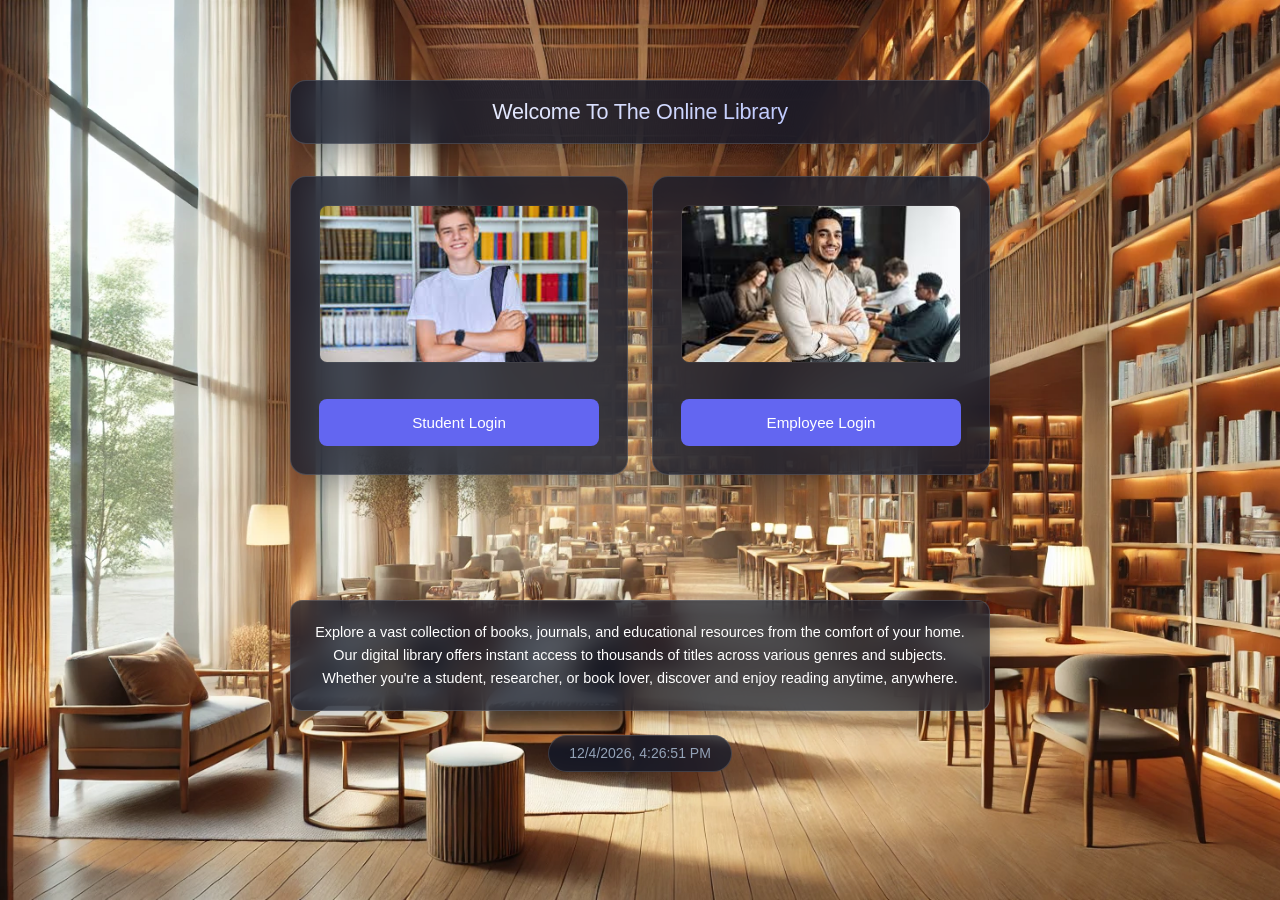
<file: Index.html>
<!doctype html>
<html lang="en">
  <head>
    <meta charset="UTF-8" />
    <meta name="viewport" content="width=device-width, initial-scale=1.0" />
    <title>MCA Library</title>
    <link rel="icon" href="Image/download (1)library.png" type="image/x-icon" />
    <link rel="stylesheet" href="style.css" />
    <!-- Google tag (gtag.js) -->
    <script
      async
      src="https://www.googletagmanager.com/gtag/js?id=G-PJY5RZ42Q6"
    ></script>
    <script>
      window.dataLayer = window.dataLayer || [];
      function gtag() {
        dataLayer.push(arguments);
      }
      gtag("js", new Date());

      gtag("config", "G-PJY5RZ42Q6");
    </script>
  </head>

  <body class="bg-image home-page">
    <main>
      <div class="welcome-banner fade-in">
        <h2>Welcome To The Online Library</h2>
      </div>

      <div class="container fade-in-delay">
        <div class="card">
          <a
            href="Student.html"
            style="background: transparent; padding: 0; display: block"
          >
            <img class="card-img" src="Image/student.jpeg" alt="Student" />
            <div>
              <button id="studentLogin" class="btn">Student Login</button>
            </div>
          </a>
        </div>
        <div class="card">
          <a
            href="Employee.html"
            style="background: transparent; padding: 0; display: block"
          >
            <img class="card-img" src="Image/Employee.jpeg" alt="Employee" />
            <div>
              <button id="employeeLogin" class="btn">Employee Login</button>
            </div>
          </a>
        </div>
      </div>

      <div id="footer">
        <p id="text">
          Explore a vast collection of books, journals, and educational
          resources from the comfort of your home.<br />
          Our digital library offers instant access to thousands of titles
          across various genres and subjects.<br />
          Whether you're a student, researcher, or book lover, discover and
          enjoy reading anytime, anywhere.
        </p>
        <p id="date"></p>
      </div>
    </main>

    <!-- Link to external script -->
    <script src="script.js"></script>
  </body>
</html>
</file>
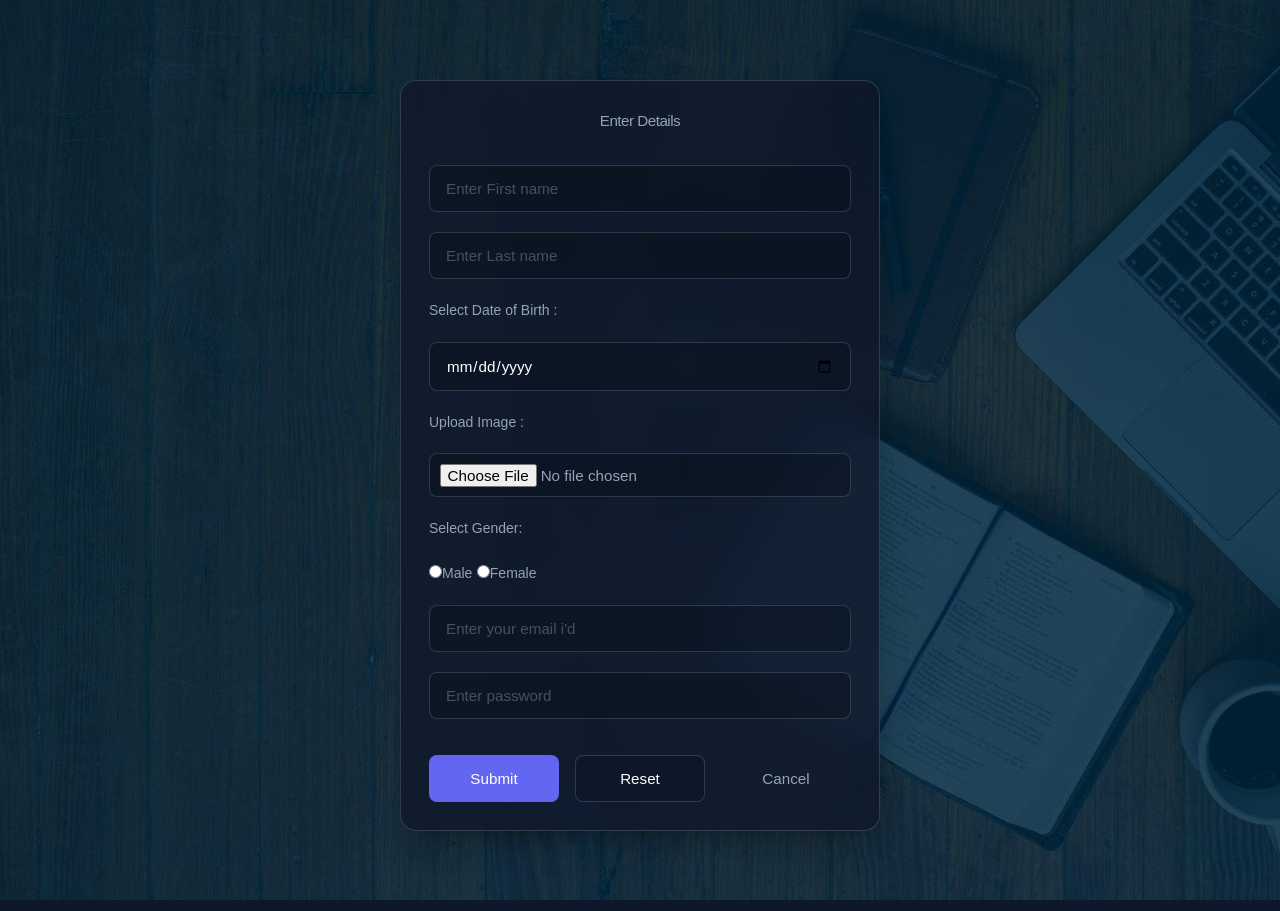
<file: E_Signup.html>
<!DOCTYPE html>
<html lang="en">
<head>
    <meta charset="UTF-8">
    <meta name="viewport" content="width=device-width, initial-scale=1.0">
    <title> Employee Signup Form </title>
    <link rel="stylesheet" href="style.css">
</head>

<body class="bg-image e-signup-page">
    <main style="display: flex; justify-content: center; width: 100%;">
        <div class="form-container">
            <h3><u>Enter Details</u></h3>
            <form>
                <input type="text" name="name" placeholder="Enter First name" />
                <input type="text" name="Last_name" placeholder="Enter Last name" />
                <label>Select Date of Birth :</label> <input type="date" name="date_of_birth" />
                <label>Upload Image :</label>  <input type="file" name="image" />
                
                <label>Select Gender:</label>
                <div class="radio-group">
                    <input type="radio" name="Gender" value="Male" id="E_male" /><label for="E_male">Male</label>
                    <input type="radio" name="Gender" value="Female" id="E_female" /><label for="E_female">Female</label>
                </div>
                
                <input type="email" name="email" placeholder="Enter your email i'd" />
                <input type="password" name="password" minlength="8" placeholder="Enter password" required />
                
                <div class="form-actions">
                    <button class="btn">Submit</button>
                    <button class="btn">Reset</button>
                    <button class="btn" type="button" onclick="window.history.back()">Cancel</button>
                </div>
            </form>
        </div>
    </main>
</body>
</html>
</file>
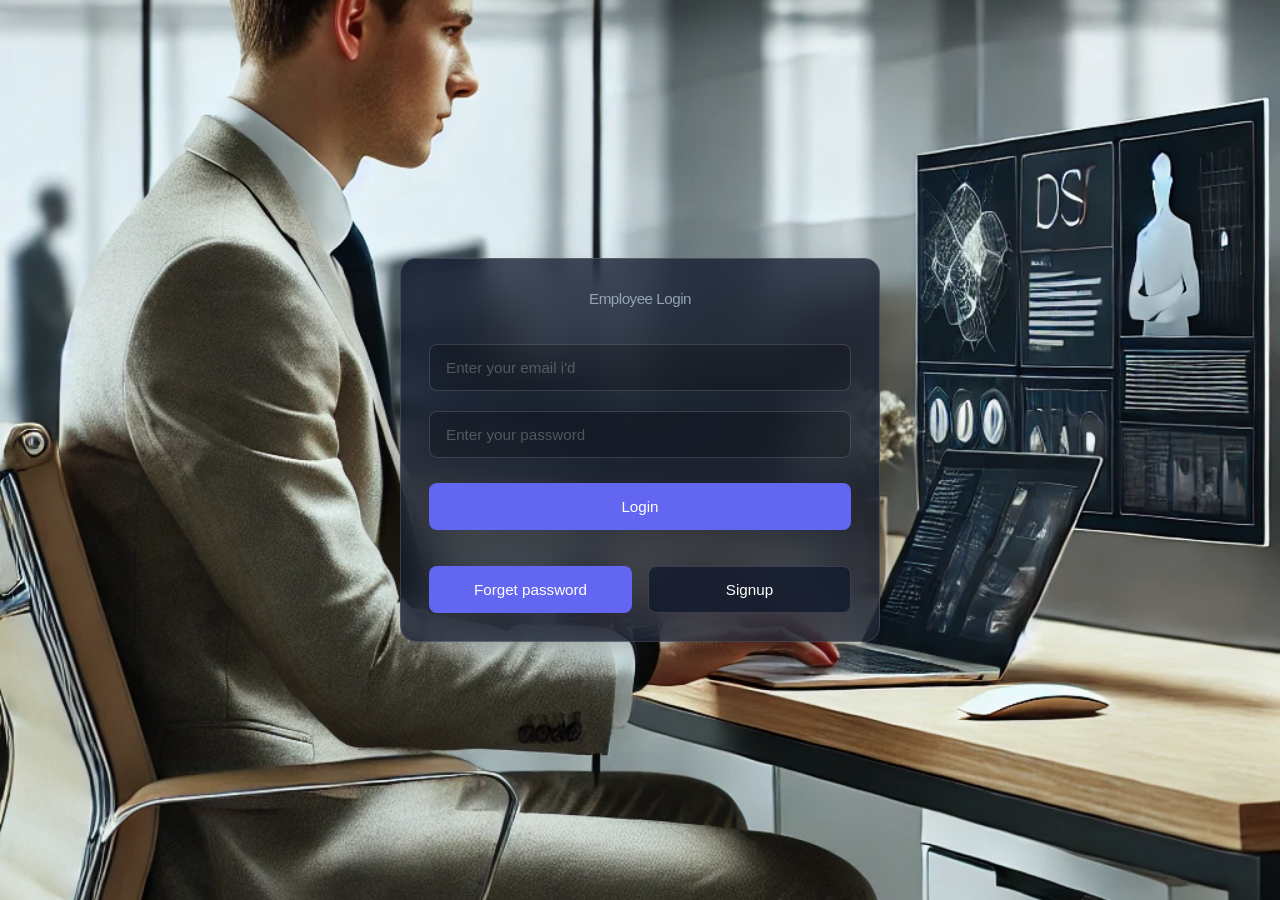
<file: Employee.html>
<!DOCTYPE html>
<html lang="en">
<head>
    <meta charset="UTF-8">
    <meta name="viewport" content="width=device-width, initial-scale=1.0">
    <title>Employee Login</title>
    <link rel="stylesheet" href="style.css" />
</head>

<body class="bg-image employee-page">
    <main style="display: flex; justify-content: center; width: 100%;">
        <div class="form-container">
            <h1><u>Employee Login</u></h1>
            <form>
                <input type="email" name="email" placeholder="Enter your email i'd">
                <input type="password" name="password" placeholder="Enter your password">
                <button class="btn" type="button" onclick="window.location.href='#Login'">Login</button>
                
                <div class="form-actions" style="margin-top: 1rem;">
                    <button class="btn" type="button" onclick="window.location.href='forget.html'">Forget password</button>
                    <button class="btn" type="button" onclick="window.location.href='E_Signup.html'">Signup</button>
                </div>
            </form>
        </div>
    </main>
</body>
</html>
</file>
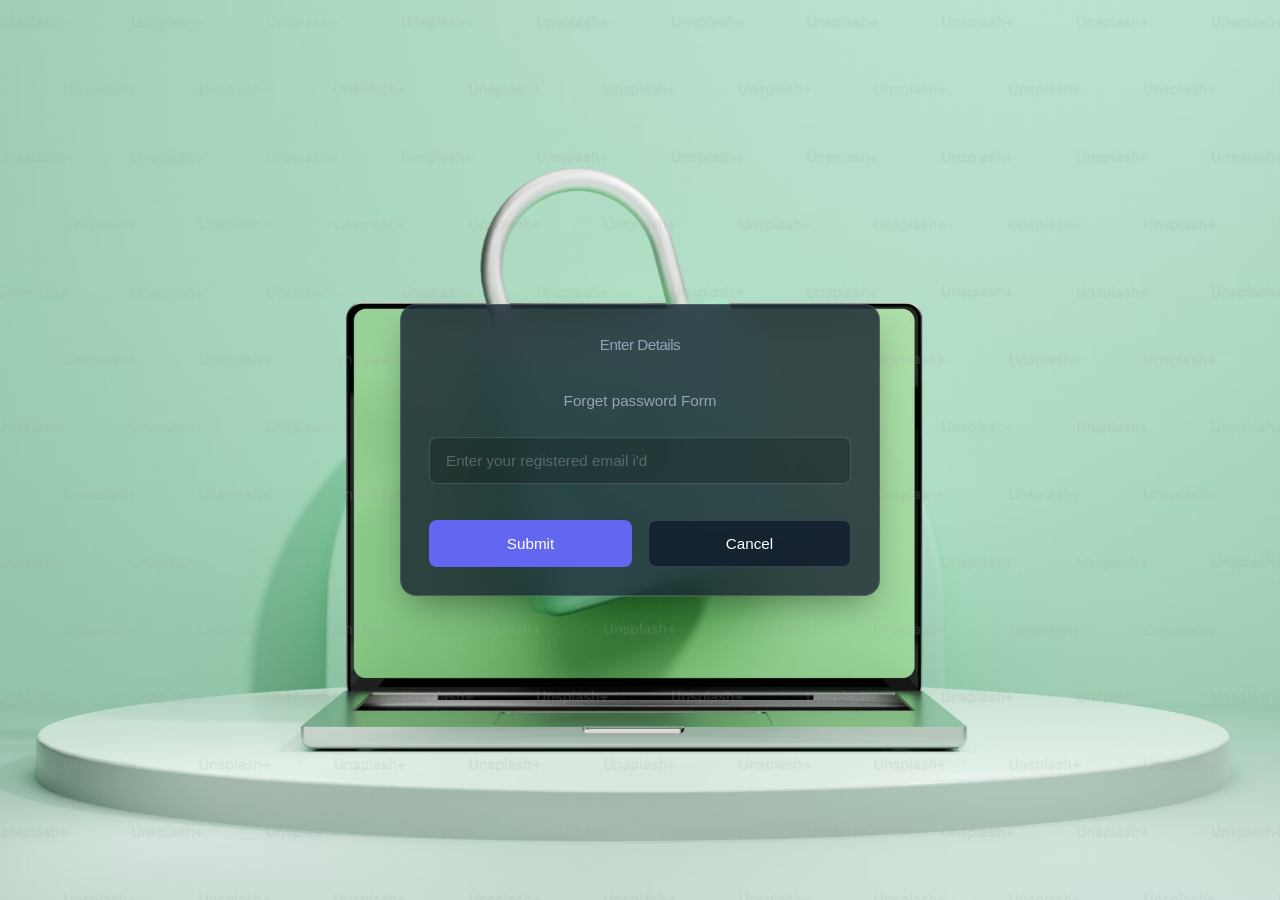
<file: forget.html>
<!DOCTYPE html>
<html lang="en">
<head>
    <meta charset="UTF-8">
    <meta name="viewport" content="width=device-width, initial-scale=1.0">
    <title> Forget password Form </title>
    <link rel="stylesheet" href="style.css">
</head>

<body class="bg-image forget-page">
    <main style="display: flex; justify-content: center; width: 100%;">
        <div class="form-container">
            <h3><u>Enter Details</u></h3>
            <p><u>Forget password Form</u></p>
            <form>
                <input type="email" name="email" placeholder="Enter your registered email i'd" />
                <div class="form-actions">
                    <button class="btn">Submit</button> 
                    <button class="btn" type="button" onclick="window.history.back()">Cancel</button>
                </div>
            </form>
        </div>
    </main>
</body>
</html>
</file>
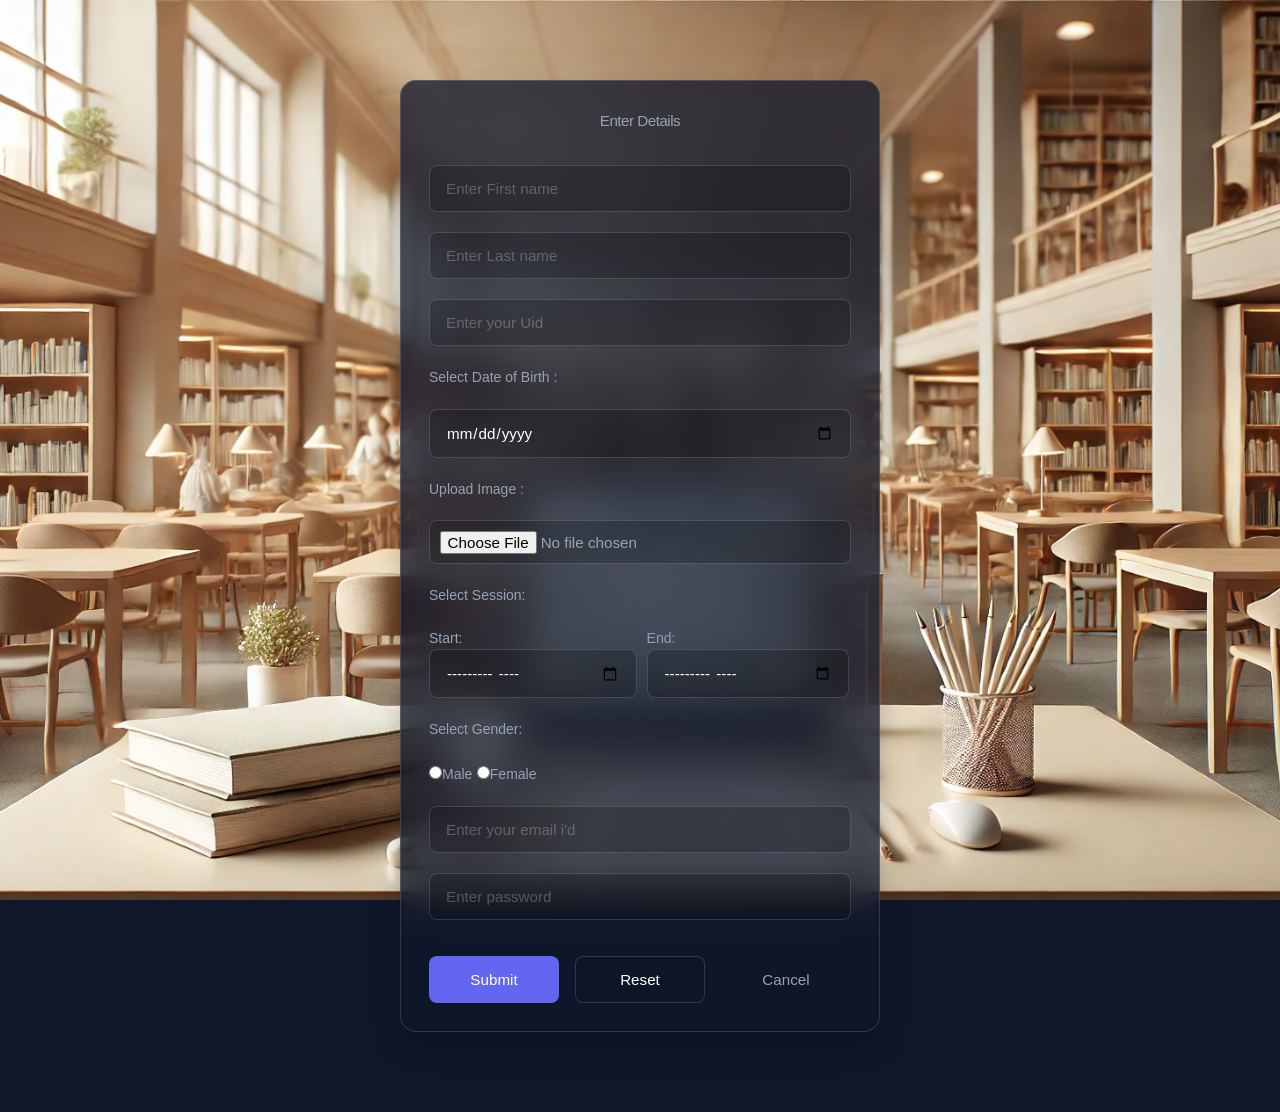
<file: Signup.html>
<!DOCTYPE html>
<html lang="en">
<head>
    <meta charset="UTF-8">
    <meta name="viewport" content="width=device-width, initial-scale=1.0">
    <title> Signup Form </title>
    <link rel="stylesheet" href="style.css">
</head>

<body class="bg-image signup-page">
    <main style="display: flex; justify-content: center; width: 100%;">
        <div class="form-container">
            <h3><u>Enter Details</u></h3>
            <form>
                <input type="text" name="name" placeholder="Enter First name" />
                <input type="text" name="Last_name" placeholder="Enter Last name" />
                <input type="text" name="Uid" placeholder="Enter your Uid" />
                <label>Select Date of Birth :</label> <input type="date" name="date_of_birth" />
                <label>Upload Image :</label>  <input type="file" name="image" />
                
                <label>Select Session:</label>
                <div style="display: flex; gap: 10px;">
                    <label>Start: <input type="month" name="Session" min="2009-06"  max="2026-07" /></label>
                    <label>End:   <input type="month" name="Session" min="2009-06"  max="2026-07" /></label>
                </div>
                
                <label>Select Gender:</label>
                <div class="radio-group">
                    <input type="radio" name="Gender" value="Male" id="male" /><label for="male">Male</label>
                    <input type="radio" name="Gender" value="Female" id="female" /><label for="female">Female</label>
                </div>
                
                <input type="email" name="email" placeholder="Enter your email i'd" />
                <input type="password" name="password" minlength="8" placeholder="Enter password" />
                
                <div class="form-actions">
                    <button class="btn">Submit</button>
                    <button class="btn">Reset</button>
                    <button class="btn" type="button" onclick="window.history.back()">Cancel</button>
                </div>
            </form>
        </div>
    </main>
</body>
</html>
</file>
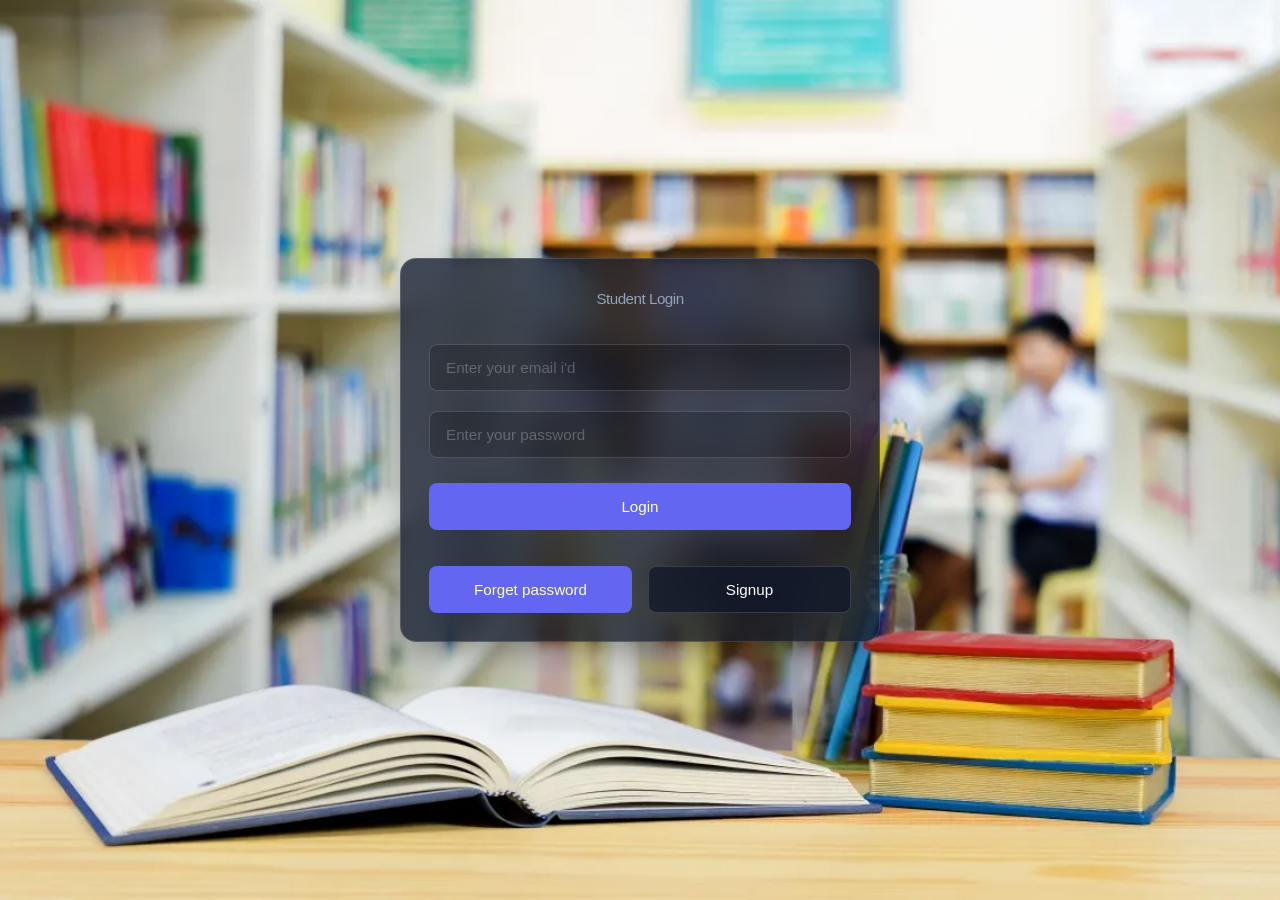
<file: Student.html>
<!DOCTYPE html>
<html lang="en">
<head>
    <meta charset="UTF-8">
    <meta name="viewport" content="width=device-width, initial-scale=1.0">
    <title>Student Login</title>
    <link rel="stylesheet" href="style.css" />
</head>

<body class="bg-image student-page">
    <main style="display: flex; justify-content: center; width: 100%;">
        <div class="form-container">
            <h1><u>Student Login</u></h1>
            <form>
                <input type="email" name="email" placeholder="Enter your email i'd">
                <input type="password" name="password" placeholder="Enter your password">
                <button class="btn" type="button" onclick="window.location.href='#Login'">Login</button>
                
                <div class="form-actions" style="margin-top: 1rem;">
                    <button class="btn" type="button" onclick="window.location.href='forget.html'">Forget password</button>
                    <button class="btn" type="button" onclick="window.location.href='Signup.html'">Signup</button>
                </div>
            </form>
        </div>
    </main>
</body>
</html>
</file>
<file: style.css>
/* Global reset and basic styles */
* {
  margin: 0;
  padding: 0;
  box-sizing: border-box;
  scroll-behavior: smooth;
}

:root {
  /* Core Premium SaaS Palette */
  --primary-color: #6366f1;
  /* Premium Indigo */
  --primary-hover: #4f46e5;
  /* Darker Indigo */

  --text-primary: #ffffff;
  --text-secondary: #94a3b8;
  /* Slate Muted */

  /* Background & Glass Effects */
  --bg-base: #0f172a;
  /* Slate 900 */
  --bg-dark-overlay: transparent;

  --glass-bg: rgba(15, 23, 42, 0.75);
  /* Deep dark glass for readability */
  --glass-border: rgba(255, 255, 255, 0.15);
  --glass-hover: rgba(15, 23, 42, 0.85);

  /* Shared Consistency */
  --border-radius: 16px;
  --panel-padding: 1.75rem;
  --panel-shadow: 0 15px 35px -10px rgba(0, 0, 0, 0.4);
  /* Lighter drop shadow */

  --font-family: "Outfit", "Inter", sans-serif;
  --transition-smooth: all 0.25s ease-in-out;
}

body {
  font-family: var(--font-family);
  display: flex;
  flex-direction: column;
  min-height: 100vh;
  background-color: var(--bg-base);
  color: var(--text-primary);
  line-height: 1.6;
}

/* Page-Specific Background Images */
.bg-image {
  background-size: cover;
  background-position: center;
  background-attachment: fixed;
  background-repeat: no-repeat;
}

.home-page {
  background-image: url("Image/library2.webp");
}

.student-page {
  background-image: url("Image/Student_Login2.png");
}

.employee-page {
  background-image: url("Image/Employee.webp");
}

.signup-page {
  background-image: url("Image/studentsignup.webp");
}

.e-signup-page {
  background-image: url("Image/Employee_Signup3.png");
}

.forget-page {
  background-image: url("Image/Forget_Password.png");
}

/* Base fade-in animations */
@keyframes fadeIn {
  from {
    opacity: 0;
    transform: translateY(10px);
  }

  to {
    opacity: 1;
    transform: translateY(0);
  }
}

.fade-in {
  opacity: 0;
  animation: fadeIn 0.8s cubic-bezier(0.4, 0, 0.2, 1) forwards;
}

.fade-in-delay {
  opacity: 0;
  animation: fadeIn 0.8s cubic-bezier(0.4, 0, 0.2, 1) 0.15s forwards;
}

/* Main Content Area */
main {
  flex: 1;
  display: flex;
  flex-direction: column;
  align-items: center;
  padding: 4rem 1.5rem;
  width: 100%;
}

/* Welcome Banner */
.welcome-banner {
  background: var(--glass-bg);
  backdrop-filter: blur(20px);
  -webkit-backdrop-filter: blur(20px);
  border: 1px solid var(--glass-border);
  width: 100%;
  max-width: 700px;
  padding: 1rem 1.5rem;
  text-align: center;
  margin-bottom: 2rem;
  border-radius: var(--border-radius);
  box-shadow: var(--panel-shadow);
}

.welcome-banner h2 {
  font-size: 1.35rem;
  font-weight: 500;
  letter-spacing: -0.2px;
  background: linear-gradient(135deg, #ffffff, #a5b4fc);
  -webkit-background-clip: text;
  background-clip: text;
  color: transparent;
  line-height: 1.4;
}

/* Cards Container (Index) */
.container {
  display: grid;
  grid-template-columns: 1fr;
  gap: 1.5rem;
  width: 100%;
  max-width: 700px;
}

.card {
  background: var(--glass-bg);
  backdrop-filter: blur(20px);
  border: 1px solid var(--glass-border);
  padding: var(--panel-padding);
  border-radius: var(--border-radius);
  text-align: center;
  box-shadow: var(--panel-shadow);
  transition: var(--transition-smooth);
}

.card:hover {
  transform: translateY(-4px);
  background: var(--glass-hover);
  border-color: rgba(255, 255, 255, 0.15);
}

.card-img {
  width: 100%;
  height: auto;
  border-radius: 8px;
  /* Slightly sharper inner radius */
  margin-bottom: 1.5rem;
  transition: var(--transition-smooth);
  object-fit: cover;
  aspect-ratio: 16/9;
  border: 1px solid rgba(255, 255, 255, 0.05);
}

/* Global Buttons */
button,
.btn {
  background-color: var(--primary-color);
  color: #ffffff;
  border: 1px solid transparent;
  padding: 0.875rem 1.5rem;
  border-radius: 8px;
  /* Modern crisp button */
  cursor: pointer;
  font-size: 0.95rem;
  font-weight: 500;
  transition: var(--transition-smooth);
  width: 100%;
  /* Mobile full width */
  margin-top: 5px;
  display: inline-block;
  text-align: center;
}

button:hover,
.btn:hover {
  background-color: var(--primary-hover);
  box-shadow: 0 8px 16px -4px rgba(99, 102, 241, 0.3);
}

button:active,
.btn:active {
  transform: scale(0.98);
}

/* Forms container (Signup, Login, etc) */
.form-container {
  background: var(--glass-bg);
  backdrop-filter: blur(20px);
  border: 1px solid var(--glass-border);
  padding: var(--panel-padding);
  border-radius: var(--border-radius);
  width: 100%;
  max-width: 480px;
  /* Slightly slimmer for elegance */
  box-shadow: var(--panel-shadow);
}

.form-container h1,
.form-container h3 {
  text-align: center;
  margin-bottom: 2rem;
  color: var(--text-primary);
  font-weight: 500;
  letter-spacing: -0.5px;
}

.form-container p,
.form-container u {
  text-align: center;
  display: block;
  margin-bottom: 1.5rem;
  color: var(--text-secondary);
  text-decoration: none;
  font-size: 0.95rem;
}

form {
  display: flex;
  flex-direction: column;
  gap: 1.25rem;
  width: 100%;
}

label {
  font-size: 0.875rem;
  font-weight: 500;
  color: var(--text-secondary);
}

input[type="text"],
input[type="email"],
input[type="password"],
input[type="date"],
input[type="month"],
input[type="file"] {
  width: 100%;
  padding: 0.875rem 1rem;
  background: rgba(0, 0, 0, 0.2);
  /* Deep inset feel */
  border: 1px solid var(--glass-border);
  color: var(--text-primary);
  border-radius: 8px;
  font-size: 0.95rem;
  font-family: var(--font-family);
  transition: var(--transition-smooth);
}

input::placeholder {
  color: rgba(255, 255, 255, 0.25);
}

input:focus {
  outline: none;
  border-color: var(--primary-color);
  background: rgba(0, 0, 0, 0.3);
  box-shadow: 0 0 0 1px var(--primary-color);
}

input[type="file"] {
  padding: 0.6rem;
  color: var(--text-secondary);
}

/* Form Action Buttons Consistency */
.form-actions {
  display: flex;
  flex-direction: column;
  gap: 1rem;
  margin-top: 1rem;
}

/* Secondary Button (Reset) */
.form-actions button.btn:nth-child(2) {
  background-color: var(--glass-bg);
  border-color: var(--glass-border);
  color: var(--text-primary);
}

.form-actions button.btn:nth-child(2):hover {
  background-color: var(--glass-hover);
  border-color: rgba(255, 255, 255, 0.15);
}

/* Tertiary Button (Cancel) */
.form-actions button.btn:nth-child(3) {
  background-color: transparent;
  color: var(--text-secondary);
}

.form-actions button.btn:nth-child(3):hover {
  color: var(--text-primary);
  background-color: rgba(255, 255, 255, 0.05);
}

/* Footer structure */
#footer {
  margin-top: auto;
  padding: 2rem 1.5rem 3rem;
  text-align: center;
  width: 100%;
  display: flex;
  flex-direction: column;
  align-items: center;
}

#text {
  background: rgba(15, 23, 42, 0.7);
  backdrop-filter: blur(12px);
  border: 1px solid var(--glass-border);
  color: var(--text-primary);
  padding: 1.25rem 1.5rem;
  font-weight: 400;
  border-radius: 12px;
  margin-bottom: 1.5rem;
  line-height: 1.6;
  max-width: 700px;
  font-size: 0.9rem;
  box-shadow: 0 10px 25px rgba(0, 0, 0, 0.2);
}

#date {
  font-size: 0.875rem;
  background: var(--glass-bg);
  border: 1px solid var(--glass-border);
  color: var(--text-secondary);
  padding: 0.4rem 1.25rem;
  border-radius: 50px;
  display: inline-block;
  backdrop-filter: blur(4px);
}

/* Scrollbar styling */
::-webkit-scrollbar {
  width: 6px;
}

::-webkit-scrollbar-track {
  background: var(--bg-base);
}

::-webkit-scrollbar-thumb {
  background: rgba(255, 255, 255, 0.1);
  border-radius: 10px;
}

::-webkit-scrollbar-thumb:hover {
  background: rgba(255, 255, 255, 0.2);
}

/* Tablet Media Query (768px+) */
@media (min-width: 768px) {
  .container {
    grid-template-columns: repeat(2, 1fr);
    /* Side by side cards */
  }

  .form-actions {
    flex-direction: row;
    justify-content: space-between;
  }

  .form-actions button {
    flex: 1;
    margin-top: 0;
  }
}

/* Desktop Media Query (1024px+) */
@media (min-width: 1024px) {
  main {
    padding: 5rem 2rem;
  }
}
</file>
